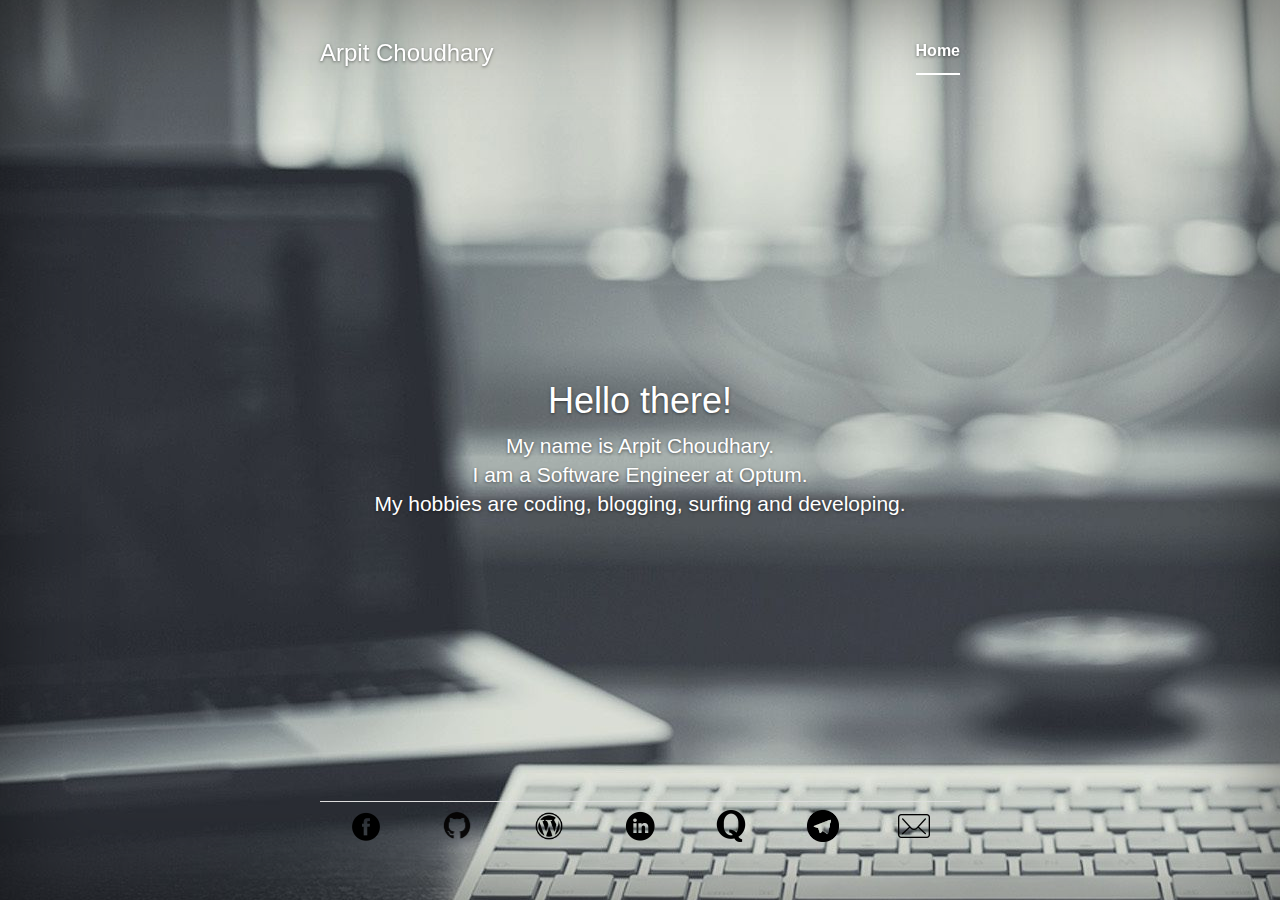
<file: index.html>
<!DOCTYPE html>
<html lang="en">
  <head>
    <meta charset="utf-8">
    <meta http-equiv="X-UA-Compatible" content="IE=edge">
    <meta name="viewport" content="width=device-width, initial-scale=1">
    <meta name="description" content="Homepage of Arpit Choudhary">
    <meta name="author" content="Arpit Choudhary">
    <title>Arpit Choudhary</title>
    <link rel=icon href=favicon/index.png>
    <link rel="stylesheet" href="https://maxcdn.bootstrapcdn.com/bootstrap/3.3.7/css/bootstrap.min.css" integrity="sha384-BVYiiSIFeK1dGmJRAkycuHAHRg32OmUcww7on3RYdg4Va+PmSTsz/K68vbdEjh4u" crossorigin="anonymous">
    <script src="https://maxcdn.bootstrapcdn.com/bootstrap/3.3.7/js/bootstrap.min.js" integrity="sha384-Tc5IQib027qvyjSMfHjOMaLkfuWVxZxUPnCJA7l2mCWNIpG9mGCD8wGNIcPD7Txa" crossorigin="anonymous"></script>
    <link href="css/cover.css" rel="stylesheet">
    <link href="css/me.css" rel="stylesheet">
  </head>
  <body class="bgme">
    <div class="site-wrapper">
      <div class="site-wrapper-inner">
        <div class="cover-container">
          <div class="masthead clearfix">
            <div class="inner">
              <h3 class="masthead-brand">Arpit Choudhary</h3>
              <nav class="hovtop">
                <ul class="nav masthead-nav">
                  <li class="active"><a href="">Home</a></li>
                </ul>
              </nav>
            </div>
          </div>
          <div class="inner cover">
            <h1 class="cover-heading">Hello there!</h1>
            <p class="lead">
            		My name is Arpit Choudhary.<br>I am a Software Engineer at Optum.<br>My hobbies are coding, blogging, surfing and developing.
            </p>
          </div>
          <div class="mastfoot">
            <div class="inner">
              <table class="table hov">
                <tbody>
                  <tr>
                    <td>
                      <a href="https://facebook.com/appi147" data-toggle="tooltip" data-placement="bottom" title="Facebook"><img src="img/fb.png" height="32" width="32">
                      </a>
                    </td>
                    <td>
                      <a href="http://github.com/appi147" data-toggle="tooltip" data-placement="bottom" title="Github"><img src="img/gh.png" height="32" width="32">
                      </a>
                    </td>
                    <td>
                      <a href="https://appiblogs.wordpress.com/" data-toggle="tooltip" data-placement="bottom" title="WordPress Blog"><img src="img/wp.png" height="32" width="32">
                      </a>
                    </td>
                    <td>
                      <a href="https://in.linkedin.com/in/arpitchoudhary147" data-toggle="tooltip" data-placement="bottom" title="LinkedIn"><img src="img/in.png" height="32" width="32">
                      </a>
                    </td>
                    <td>
                      <a href="https://www.quora.com/profile/Arpit-Choudhary-10" data-toggle="tooltip" data-placement="bottom" title="Quora"><img src="img/q.png" height="32" width="32">
                      </a>
                    </td>
                    <td>
                      <a href="https://t.me/appi147" data-toggle="tooltip" data-placement="bottom" title="Telegram"><img src="img/tg.png" height="32" width="32">
                      </a>
                    </td>
                    <td>
                      <a href="mailto:arpitkumar147@gmail.com" data-toggle="tooltip" data-placement="bottom" title="Send Mail"><img src="img/mail.png" height="32" width="32">
                      </a>
                    </td>
                  </tr>
                </tbody>
              </table>
            </div>
        </div>
      </div>
    </div>
    <script src="https://ajax.googleapis.com/ajax/libs/jquery/1.12.4/jquery.min.js"></script>
  </body>
</html>
</file>
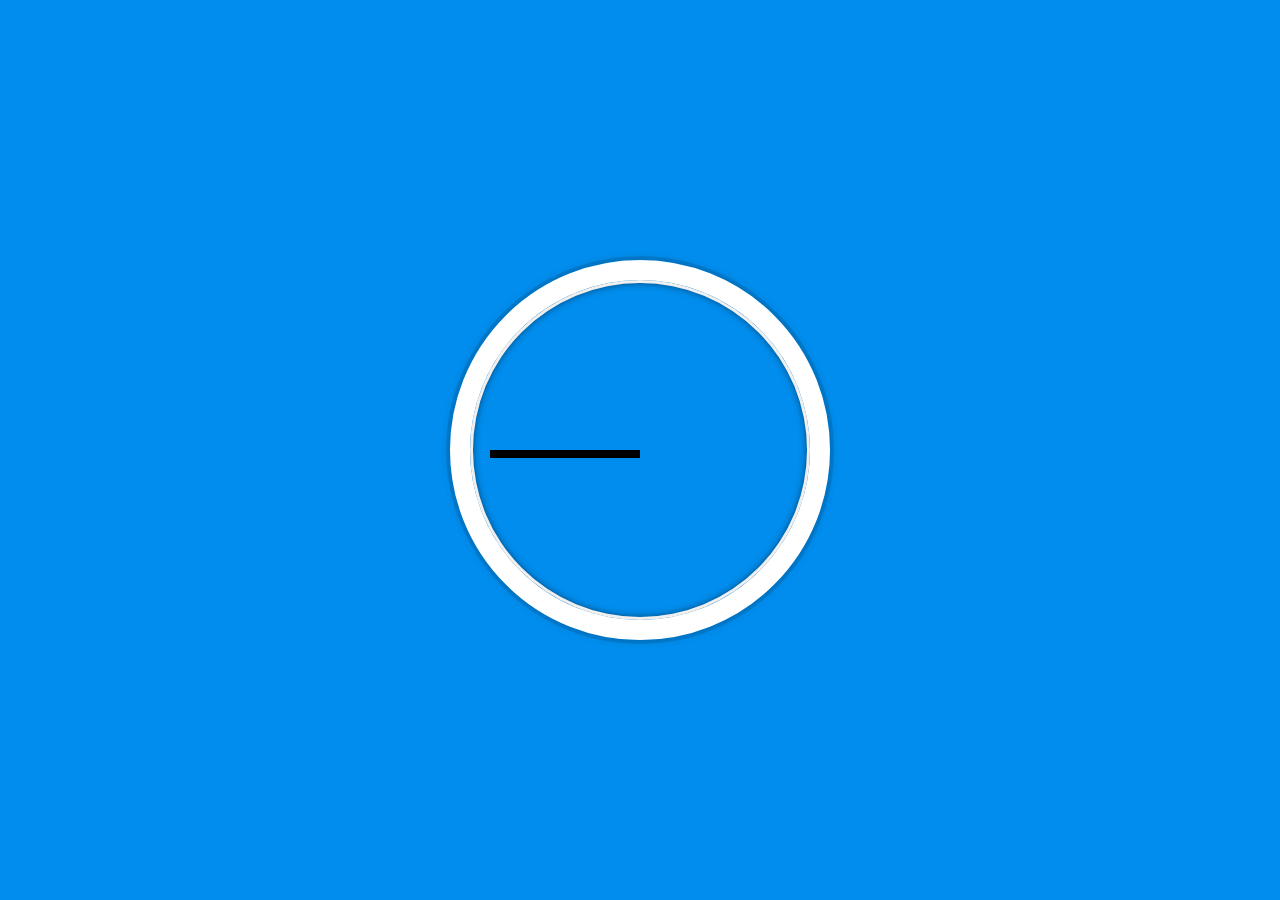
<file: js30/clock/index.html>
<!DOCTYPE html>
<html lang="en">
<head>
  <meta charset="UTF-8">
  <title>Clock</title>
</head>
<body>
    <div class="clock">
      <div class="clock-face">
        <div class="hand hour-hand"></div>
        <div class="hand min-hand"></div>
        <div class="hand second-hand"></div>
      </div>
    </div>

  <style>
    html {
      background:#018DED url(http://unsplash.it/1500/1000?image=881&blur=50);
      background-size:cover;
      font-family:'helvetica neue';
      text-align: center;
      font-size: 10px;
    }

    body {
      margin: 0;
      font-size: 2rem;
      display:flex;
      flex:1;
      min-height: 100vh;
      align-items: center;
    }

    .clock {
      width: 30rem;
      height: 30rem;
      border:20px solid white;
      border-radius:50%;
      margin:50px auto;
      position: relative;
      padding:2rem;
      box-shadow:
        0 0 0 4px rgba(0,0,0,0.1),
        inset 0 0 0 3px #EFEFEF,
        inset 0 0 10px black,
        0 0 10px rgba(0,0,0,0.2);
    }

    .clock-face {
      position: relative;
      width: 100%;
      height: 100%;
      /*transform: translateY(-3px); /* account for the height of the clock hands */
    }

    .hand {
      width: 50%;
      background: black;
      position: absolute;
      top: 50%;
      transform-origin: 100%;
      transition: all 0.05s;
      transition-timing-function: cubic-bezier(0.24, 2.88, 0, -0.01);
    }

    .hour-hand {
        height: 8px;
    }

    .min-hand {
        height: 5px;
    }

    .second-hand {
        height: 2px;
    }

  </style>

  <script>
    const secondHand = document.querySelector('.second-hand');
    const minHand = document.querySelector('.min-hand');
    const hourHand = document.querySelector('.hour-hand');
    function setDate() {
        const now = new Date();
        const seconds = now.getSeconds();
        const minutes = now.getMinutes();
        const hours = now.getHours();
        const secondsDegrees = seconds * 6;
        const minutesDegrees = minutes * 6;
        const hoursDegrees = (hours * 30) % 360;
        if(secondsDegrees == 0) {
            secondHand.style.transition = `all 0s`;
        } else {
            secondHand.style.transition = `all 0.05s`;
        }
        if(minutesDegrees == 0) {
            minHand.style.transition = `all 0s`;
        } else {
            minHand.style.transition = `all 0.05s`;
        }
        if(hoursDegrees == 0) {
            hourHand.style.transition = `all 0s`;
        } else {
            hourHand.style.transition = `all 0.05s`;
        }
        secondHand.style.transform = `rotate(${secondsDegrees}deg)`;
        minHand.style.transform = `rotate(${minutesDegrees}deg)`;
        hourHand.style.transform = `rotate(${hoursDegrees}deg)`;
    }
    setInterval(setDate, 1000);
  </script>
</body>
</html>
</file>
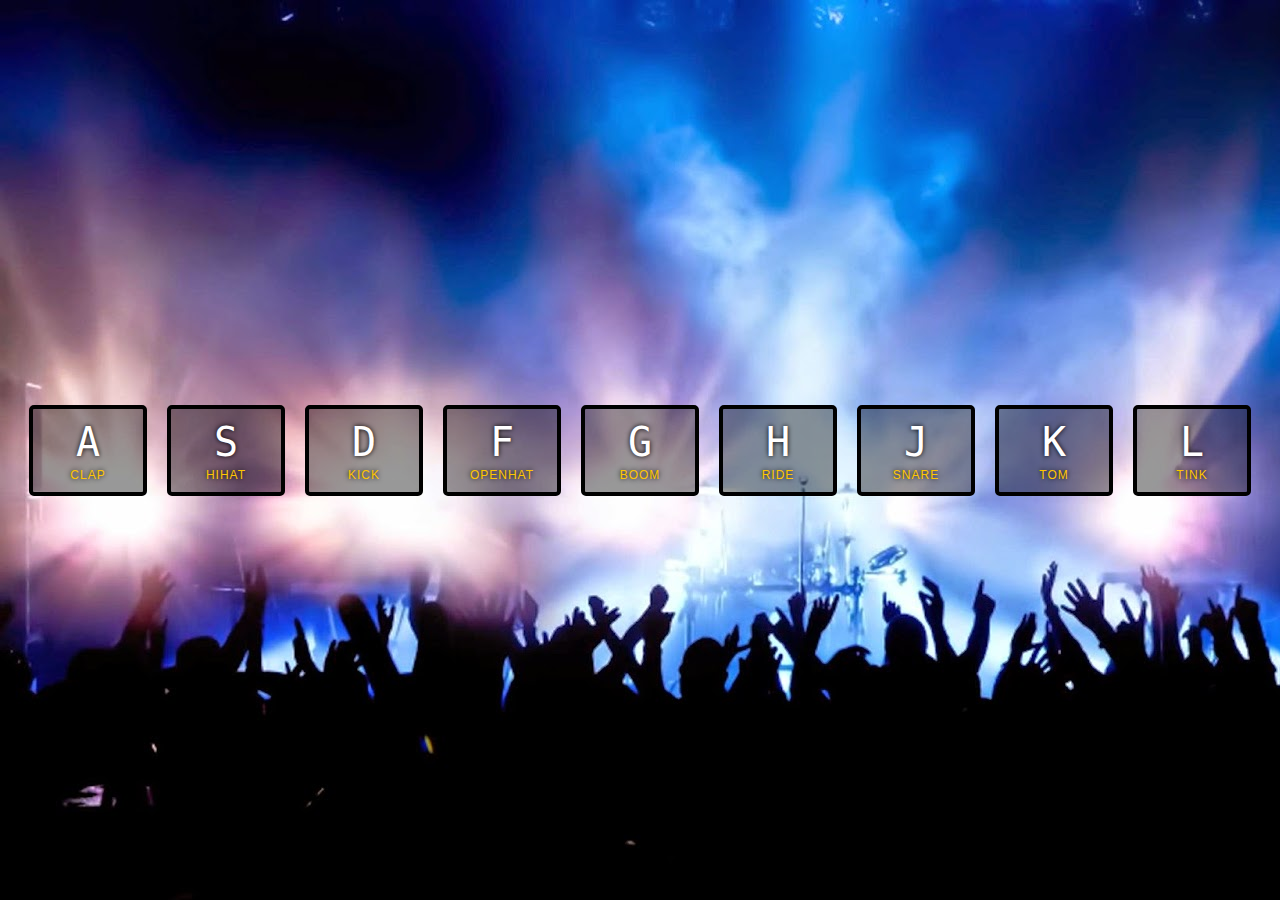
<file: js30/drumpad/index.html>
<!DOCTYPE html>
<html lang="en">
<head>
  <meta charset="UTF-8">
  <title>DrumPad</title>
  <link rel="stylesheet" href="drumpad.css">
</head>

<body>
  <div class="keys">
    <div data-key="65" class="key">
      <kbd>A</kbd>
      <span class="sound">clap</span>
    </div>
    <div data-key="83" class="key">
      <kbd>S</kbd>
      <span class="sound">hihat</span>
    </div>
    <div data-key="68" class="key">
      <kbd>D</kbd>
      <span class="sound">kick</span>
    </div>
    <div data-key="70" class="key">
      <kbd>F</kbd>
      <span class="sound">openhat</span>
    </div>
    <div data-key="71" class="key">
      <kbd>G</kbd>
      <span class="sound">boom</span>
    </div>
    <div data-key="72" class="key">
      <kbd>H</kbd>
      <span class="sound">ride</span>
    </div>
    <div data-key="74" class="key">
      <kbd>J</kbd>
      <span class="sound">snare</span>
    </div>
    <div data-key="75" class="key">
      <kbd>K</kbd>
      <span class="sound">tom</span>
    </div>
    <div data-key="76" class="key">
      <kbd>L</kbd>
      <span class="sound">tink</span>
    </div>
  </div>

  <audio data-key="81" src="crash.wav"></audio>
  <audio data-key="80" src="shaker.wav"></audio>
  <audio data-key="65" src="clap.wav"></audio>
  <audio data-key="83" src="hihat.wav"></audio>
  <audio data-key="68" src="kick.wav"></audio>
  <audio data-key="70" src="openhat.wav"></audio>
  <audio data-key="71" src="boom.wav"></audio>
  <audio data-key="72" src="ride.wav"></audio>
  <audio data-key="74" src="snare.wav"></audio>
  <audio data-key="75" src="tom.wav"></audio>
  <audio data-key="76" src="tink.wav"></audio>

<script>
  function removeTransition(e) {
    if (e.propertyName !== 'transform') return;
    e.target.classList.remove('playing');
  }

  function playSound(e) {
    const audio = document.querySelector(`audio[data-key="${e.keyCode}"]`);
    const key = document.querySelector(`div[data-key="${e.keyCode}"]`);
    if (!audio) return;
    if(key) key.classList.add('playing');
    audio.currentTime = 0;
    audio.play();
  }

  const keys = Array.from(document.querySelectorAll('.key'));
  keys.forEach(key => key.addEventListener('transitionend', removeTransition));
  window.addEventListener('keydown', playSound);
</script>

</body>
</html>
</file>
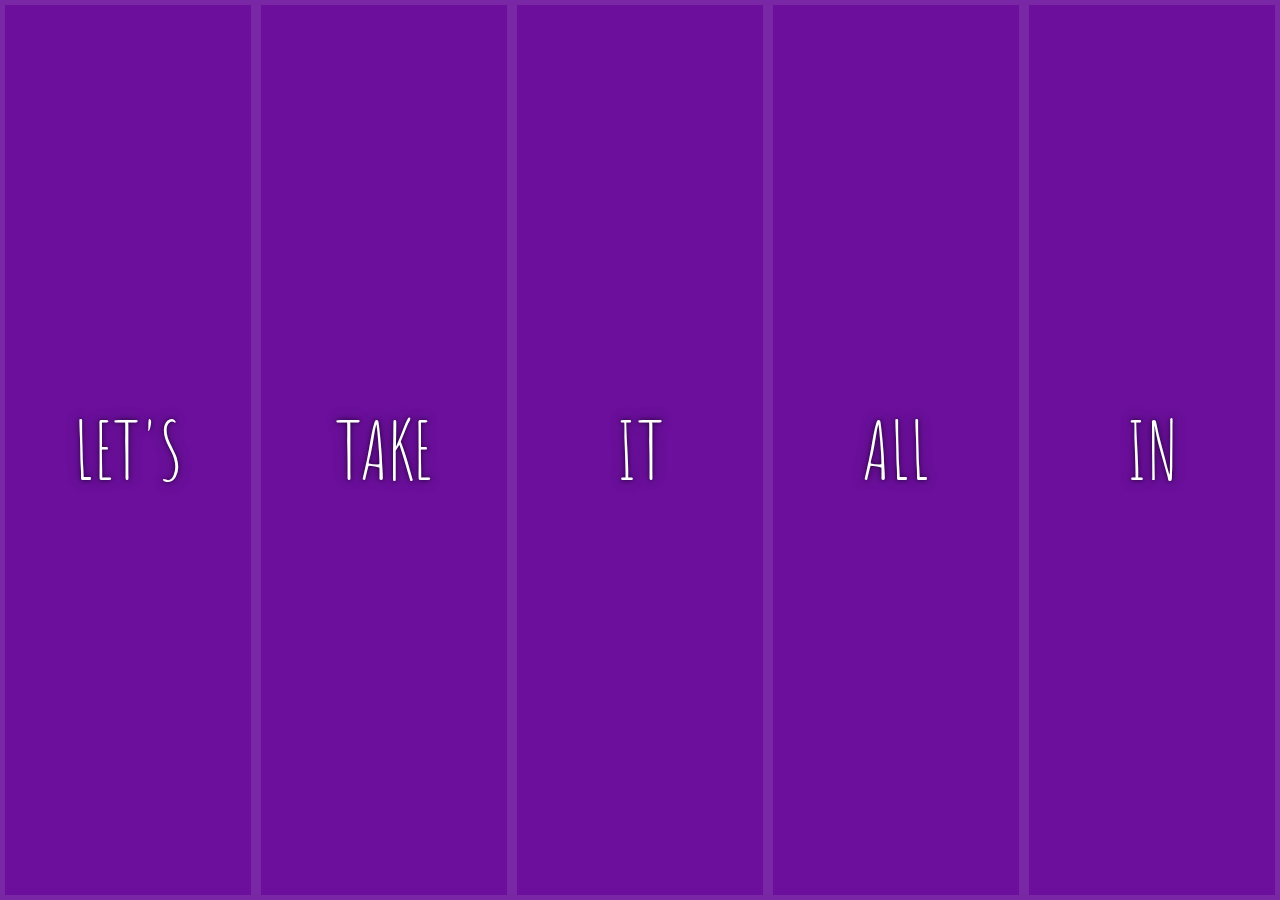
<file: js30/flexbox/index.html>
<!DOCTYPE html>
<html lang="en">
<head>
  <meta charset="UTF-8">
  <title>Flex Panels 💪</title>
  <link href='https://fonts.googleapis.com/css?family=Amatic+SC' rel='stylesheet' type='text/css'>
</head>
<body>
  <style>
    html {
      box-sizing: border-box;
      background:#ffc600;
      font-family:'helvetica neue';
      font-size: 20px;
      font-weight: 200;
    }
    body {
      margin: 0;
    }
    *, *:before, *:after {
      box-sizing: inherit;
    }

    .panels {
      min-height:100vh;
      overflow: hidden;
      display: flex;
    }

    .panel {
      background:#6B0F9C;
      box-shadow:inset 0 0 0 5px rgba(255,255,255,0.1);
      color:white;
      text-align: center;
      align-items:center;
      /* Safari transitionend event.propertyName === flex */
      /* Chrome + FF transitionend event.propertyName === flex-grow */
      transition:
        font-size 0.7s cubic-bezier(0.61,-0.19, 0.7,-0.11),
        flex 0.7s cubic-bezier(0.61,-0.19, 0.7,-0.11),
        background 0.2s;
      font-size: 20px;
      background-size:cover;
      background-position:center;
      flex: 1;
      display: flex;
      align-items: center;
      justify-content: center;
      flex-direction: column;
    }


    .panel1 { background-image:url(https://source.unsplash.com/gYl-UtwNg_I/1500x1500); }
    .panel2 { background-image:url(https://source.unsplash.com/rFKUFzjPYiQ/1500x1500); }
    .panel3 { background-image:url(https://images.unsplash.com/photo-1465188162913-8fb5709d6d57?ixlib=rb-0.3.5&q=80&fm=jpg&crop=faces&cs=tinysrgb&w=1500&h=1500&fit=crop&s=967e8a713a4e395260793fc8c802901d); }
    .panel4 { background-image:url(https://source.unsplash.com/ITjiVXcwVng/1500x1500); }
    .panel5 { background-image:url(https://source.unsplash.com/3MNzGlQM7qs/1500x1500); }

    /* flex children *-> wildcard*/
    .panel > * {
      margin:0;
      width: 100%;
      transition:transform 0.5s;
      flex: 1 0 auto;
      display: flex;
      justify-content: center;
      align-items: center;
    }

    .panel > *:first-child {
        transform: translateY(-100%);
    }

    .panel > *:last-child {
        transform: translateY(+100%);
    }

    .panel.open-active > *:first-child {
        transform: translateY(0);
    }

    .panel.open-active > *:last-child {
        transform: translateY(0);
    }

    .panel p {
      text-transform: uppercase;
      font-family: 'Amatic SC', cursive;
      text-shadow:0 0 4px rgba(0, 0, 0, 0.72), 0 0 14px rgba(0, 0, 0, 0.45);
      font-size: 2em;
    }
    .panel p:nth-child(2) {
      font-size: 4em;/*second child middle p element 4 times*/
    }

    .panel.open {
      font-size:40px;
      flex: 5;
    }

  </style>


  <div class="panels">
    <div class="panel panel1">
      <p>Hey</p>
      <p>Let's</p>
      <p>Dance</p>
    </div>
    <div class="panel panel2">
      <p>Give</p>
      <p>Take</p>
      <p>Receive</p>
    </div>
    <div class="panel panel3">
      <p>Experience</p>
      <p>It</p>
      <p>Today</p>
    </div>
    <div class="panel panel4">
      <p>Give</p>
      <p>All</p>
      <p>You can</p>
    </div>
    <div class="panel panel5">
      <p>Life</p>
      <p>In</p>
      <p>Motion</p>
    </div>
  </div>

  <script>
    const panels = document.querySelectorAll('.panel');

    function toggleOpen() {
        this.classList.toggle('open');
    }
    function toggleActive(e) {
        if(e.propertyName.includes('flex')) {
            this.classList.toggle('open-active');
        }
    }

    panels.forEach(panel => panel.addEventListener('click', toggleOpen))
    panels.forEach(panel => panel.addEventListener('transitionend', toggleActive))
  </script>

</body>
</html>
</file>
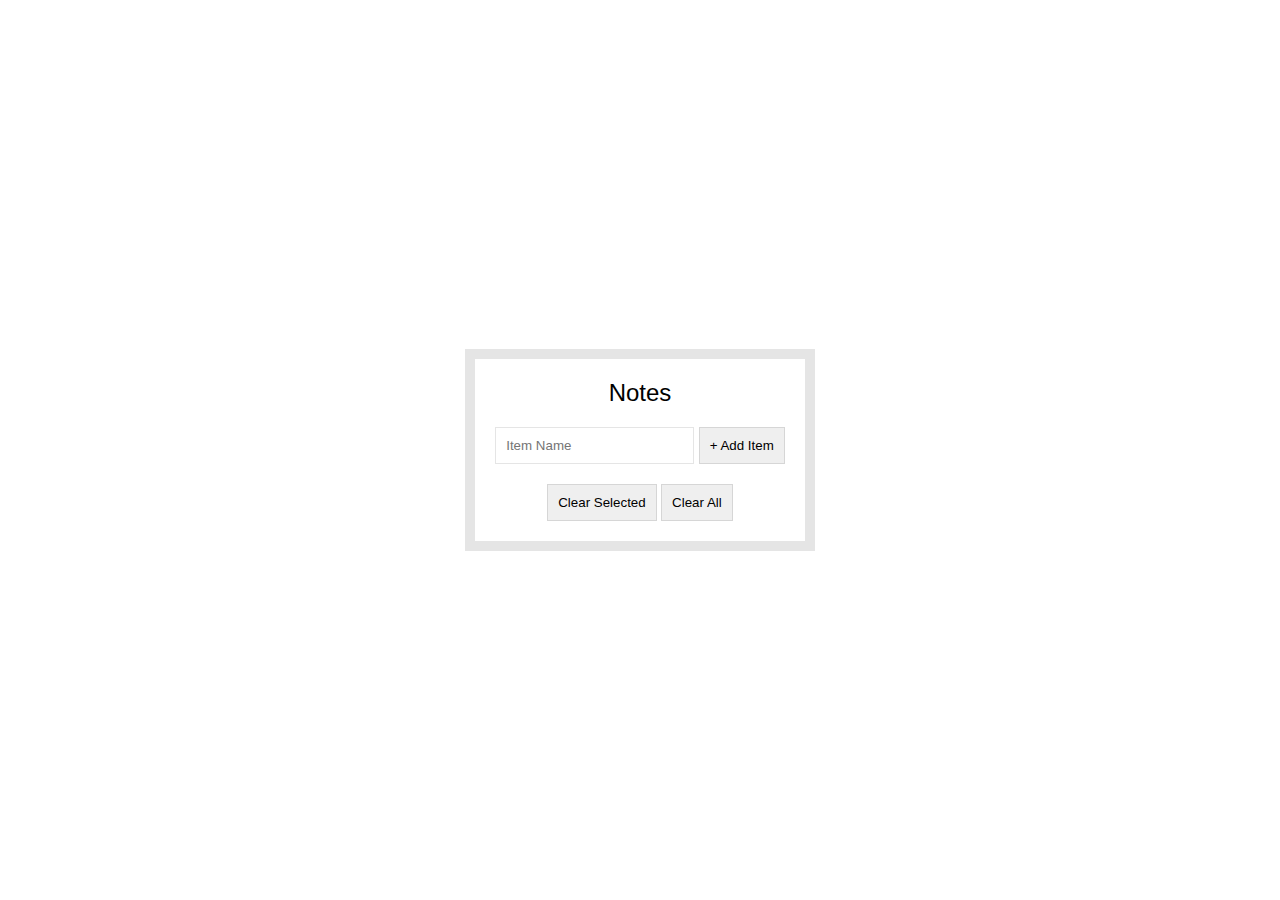
<file: js30/notes/index.html>
<!DOCTYPE html>
<html lang="en">
<head>
  <meta charset="UTF-8">
  <title>Notes</title>
  <link rel="stylesheet" href="style.css">
</head>
<body>
  <div class="wrapper">
    <h2>Notes</h2>
    <p></p>
    <ul class="plates">
      <li>Add items</li>
    </ul>
    <form class="add-items">
      <input type="text" name="item" placeholder="Item Name" required>
      <input type="submit" value="+ Add Item">
    </form>
    <div class="btns">
      <input id="clear" type="button" value="Clear Selected">
      <input id="clearall" type="button" value="Clear All">
    </div>
  </div>

<script>
  const addItems = document.querySelector('.add-items');
  const itemsList = document.querySelector('.plates');
  const clearList = document.querySelector('#clearall');
  const clearSelected = document.querySelector('#clear');
  var items = JSON.parse(localStorage.getItem('items')) || [];

  function addItem(e) {
    e.preventDefault();
    const text = this.querySelector('[name=item]').value;
    const item = {
      text: text,
      state: false
    }
    items.push(item);
    populateList(items , itemsList);
    this.reset();
  }

  function populateList(plates = [], platesList) {
    platesList.innerHTML = plates.map((plate, i) => {
      if (items[i].state == false) {
        return `
          <li>
            <input type="checkbox" data-index=${i} id="item${i}" ${plate.state ? 'checked' : ''} />
            <label for="item${i}">${plate.text}</label>
          </li>
        `
      } else {
        return `
        <del>
          <li>
            <input type="checkbox" data-index=${i} id="item${i}" ${plate.state ? 'checked' : ''} />
            <label for="item${i}">${plate.text}</label>
          </li>
        </del>
        `
      }
    }).join('');
    localStorage.setItem('items', JSON.stringify(items));
  }

  function toggleDone(e) {
    if (!e.target.matches('input')) return;
    items[e.target.dataset.index].state = !items[e.target.dataset.index].state;
    populateList(items, itemsList);
  }

  addItems.addEventListener('submit', addItem);
  itemsList.addEventListener('click', toggleDone);

  clearList.addEventListener('click', (e) => {
    e.preventDefault();
    items.length = 0;
    populateList(items, itemsList);
  })

  clearSelected.addEventListener('click', (e) => {
    e.preventDefault();
    items = items.filter(item => item.state == false);
    populateList(items, itemsList);
  })
  populateList(items, itemsList);
</script>

</body>
</html>
</file>
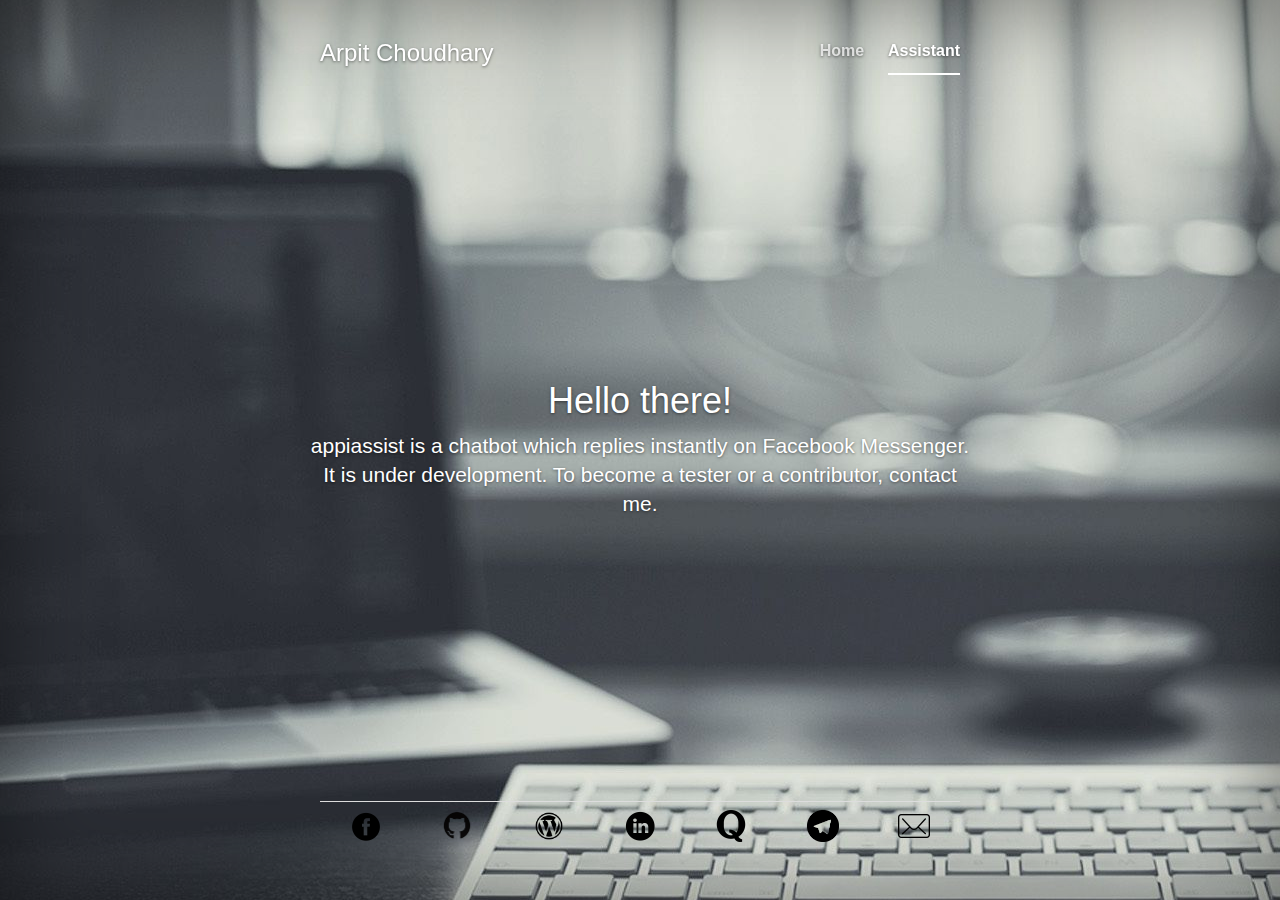
<file: assistant.html>
<!DOCTYPE html>
<html lang="en">
  <head>
    <meta charset="utf-8">
    <meta http-equiv="X-UA-Compatible" content="IE=edge">
    <meta name="viewport" content="width=device-width, initial-scale=1">
    <meta name="author" content="Arpit Choudhary">
    <title>appiassist</title>
    <link rel=icon href=favicon/index.png>
    <link rel="stylesheet" href="https://maxcdn.bootstrapcdn.com/bootstrap/3.3.7/css/bootstrap.min.css" integrity="sha384-BVYiiSIFeK1dGmJRAkycuHAHRg32OmUcww7on3RYdg4Va+PmSTsz/K68vbdEjh4u" crossorigin="anonymous">
    <script src="https://maxcdn.bootstrapcdn.com/bootstrap/3.3.7/js/bootstrap.min.js" integrity="sha384-Tc5IQib027qvyjSMfHjOMaLkfuWVxZxUPnCJA7l2mCWNIpG9mGCD8wGNIcPD7Txa" crossorigin="anonymous"></script>
    <link href="css/cover.css" rel="stylesheet">
    <link href="css/me.css" rel="stylesheet">
  </head>
  <body class="bgme">
    <div class="site-wrapper">
      <div class="site-wrapper-inner">
        <div class="cover-container">
          <div class="masthead clearfix">
            <div class="inner">
              <h3 class="masthead-brand">Arpit Choudhary</h3>
              <nav class="hovtop">
                <ul class="nav masthead-nav">
                  <li><a href="https://appi147.github.io/">Home</a></li>
                  <li class="active"><a href="#">Assistant</a></li>
                </ul>
              </nav>
            </div>
          </div>
          <div class="inner cover">
            <h1 class="cover-heading">Hello there!</h1>
            <p class="lead">
            		appiassist is a chatbot which replies instantly on Facebook Messenger. It is under development. To become a tester or a contributor, contact me.
            </p>
          </div>
          <div class="mastfoot">
            <div class="inner">
                <table class="table hov">
                  <tbody>
                    <tr>
                      <td>
                        <a href="https://facebook.com/appi147" data-toggle="tooltip" data-placement="bottom" title="Facebook"><img src="img/fb.png" height="32" width="32">
                        </a>
                      </td>
                      <td>
                        <a href="http://github.com/appi147" data-toggle="tooltip" data-placement="bottom" title="Github"><img src="img/gh.png" height="32" width="32">
                        </a>
                      </td>
                      <td>
                        <a href="https://appiblogs.wordpress.com/" data-toggle="tooltip" data-placement="bottom" title="WordPress Blog"><img src="img/wp.png" height="32" width="32">
                        </a>
                      </td>
                      <td>
                        <a href="https://in.linkedin.com/in/arpitchoudhary147" data-toggle="tooltip" data-placement="bottom" title="LinkedIn"><img src="img/in.png" height="32" width="32">
                        </a>
                      </td>
                      <td>
                        <a href="https://www.quora.com/profile/Arpit-Choudhary-10" data-toggle="tooltip" data-placement="bottom" title="Quora"><img src="img/q.png" height="32" width="32">
                        </a>
                      </td>
                      <td>
                        <a href="https://t.me/appi147" data-toggle="tooltip" data-placement="bottom" title="Telegram"><img src="img/tg.png" height="32" width="32">
                        </a>
                      </td>
                      <td>
                        <a href="mailto:arpitkumar147@gmail.com" data-toggle="tooltip" data-placement="bottom" title="Send Mail"><img src="img/mail.png" height="32" width="32">
                        </a>
                      </td>
                    </tr>
                    </tbody>
                </table>
            </div>
        </div>
      </div>
    </div>
    <script src="https://ajax.googleapis.com/ajax/libs/jquery/1.12.4/jquery.min.js"></script>
  </body>
</html>
</file>
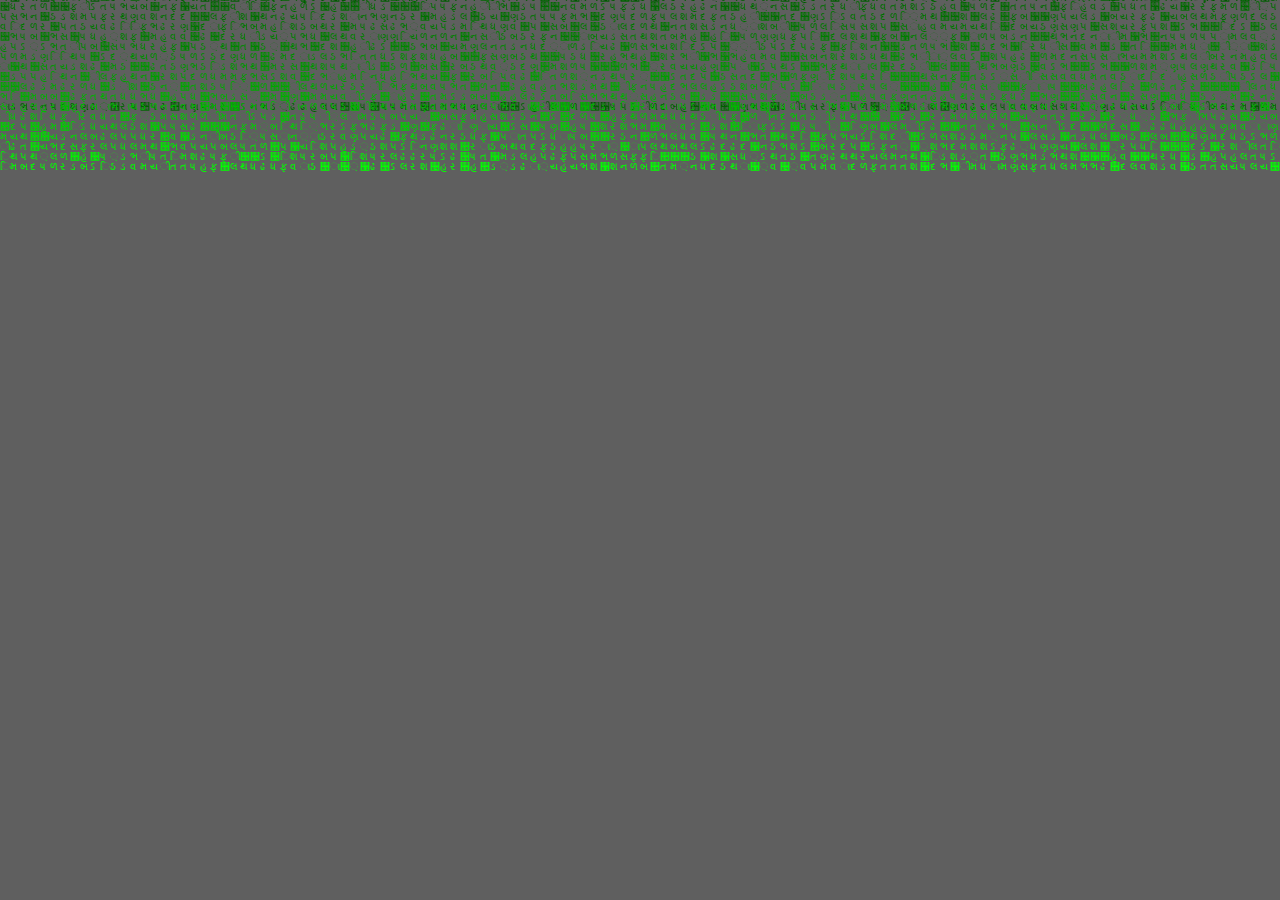
<file: eggs/matrix.html>
<head> <title> matrix </title> <link rel=icon href=../favicon/matrix.ico></head>
<body style=margin:0 />
<canvas id=q />
<script>
	var q=document.getElementById('q'),
	s=window.screen,
	w=q.width=s.width,
	h=q.height=s.height,
	p=Array(256).join(1).split(''),
	c=q.getContext('2d'),
	m=Math;setInterval(function(){
		c.fillStyle='rgba(0,0,0,0.05)';
		c.fillRect(0,0,w,h);
		c.fillStyle='rgba(0,255,0,1)';
		p=p.map(function(v,i){
			r=m.random();
			c.fillText(String.fromCharCode(m.floor(2720+r*33)),i*10,v);v+=10; return v>768+r*1e4?0:v
		})
	},33)
</script>
<!--Source: Don't know was saved in my bookmark. Thank You-->
</file>
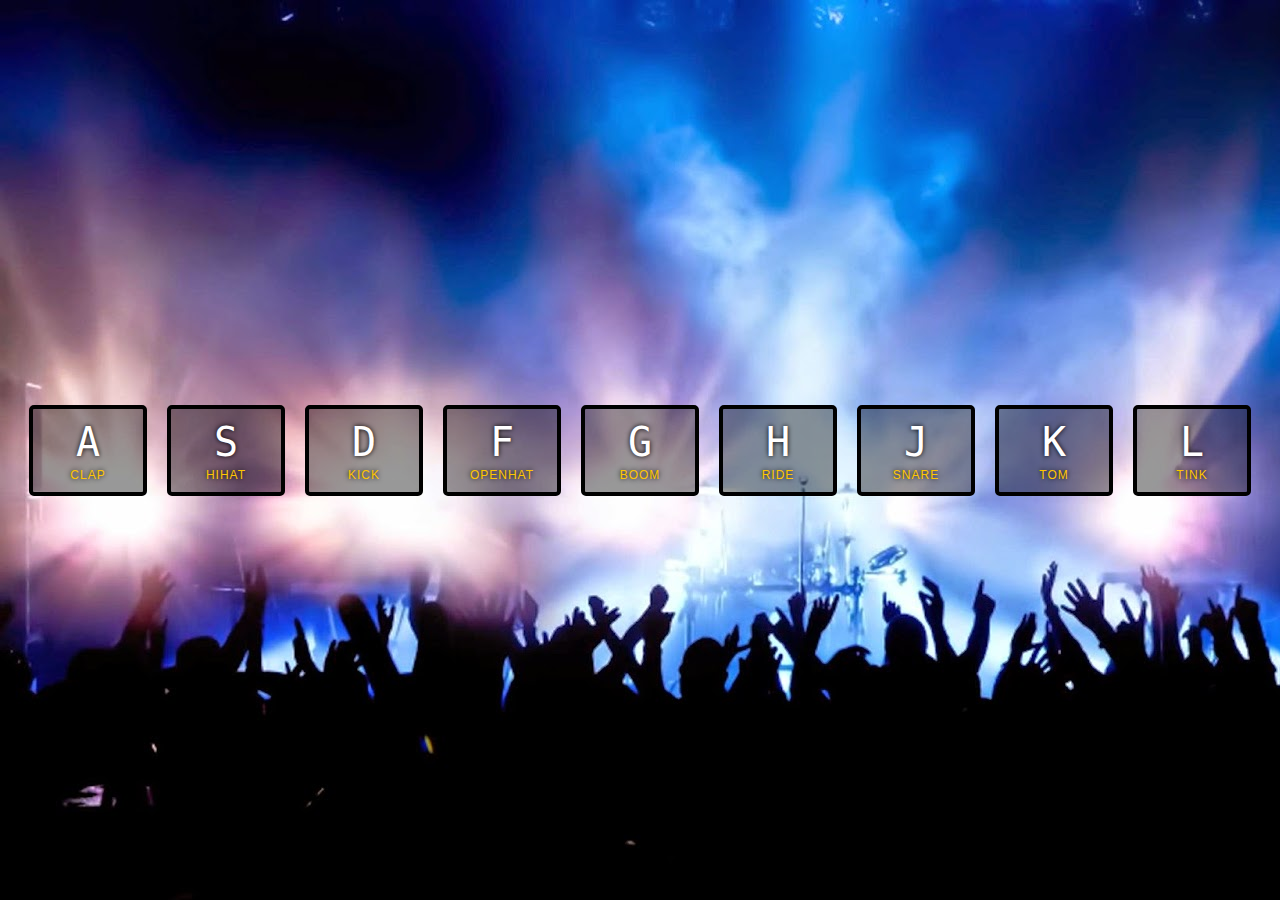
<file: js30/drumpad.html>
<!DOCTYPE html>
<html lang="en">
<head>
  <meta charset="UTF-8">
  <title>DrumPad</title>
  <link rel="stylesheet" href="css/drumpad.css">
</head>

<body>
  <div class="keys">
    <div data-key="65" class="key">
      <kbd>A</kbd>
      <span class="sound">clap</span>
    </div>
    <div data-key="83" class="key">
      <kbd>S</kbd>
      <span class="sound">hihat</span>
    </div>
    <div data-key="68" class="key">
      <kbd>D</kbd>
      <span class="sound">kick</span>
    </div>
    <div data-key="70" class="key">
      <kbd>F</kbd>
      <span class="sound">openhat</span>
    </div>
    <div data-key="71" class="key">
      <kbd>G</kbd>
      <span class="sound">boom</span>
    </div>
    <div data-key="72" class="key">
      <kbd>H</kbd>
      <span class="sound">ride</span>
    </div>
    <div data-key="74" class="key">
      <kbd>J</kbd>
      <span class="sound">snare</span>
    </div>
    <div data-key="75" class="key">
      <kbd>K</kbd>
      <span class="sound">tom</span>
    </div>
    <div data-key="76" class="key">
      <kbd>L</kbd>
      <span class="sound">tink</span>
    </div>
  </div>

  <audio data-key="81" src="audio/drumpad/crash.wav"></audio>
  <audio data-key="80" src="audio/drumpad/shaker.wav"></audio>
  <audio data-key="65" src="audio/drumpad/clap.wav"></audio>
  <audio data-key="83" src="audio/drumpad/hihat.wav"></audio>
  <audio data-key="68" src="audio/drumpad/kick.wav"></audio>
  <audio data-key="70" src="audio/drumpad/openhat.wav"></audio>
  <audio data-key="71" src="audio/drumpad/boom.wav"></audio>
  <audio data-key="72" src="audio/drumpad/ride.wav"></audio>
  <audio data-key="74" src="audio/drumpad/snare.wav"></audio>
  <audio data-key="75" src="audio/drumpad/tom.wav"></audio>
  <audio data-key="76" src="audio/drumpad/tink.wav"></audio>

<script>
  function removeTransition(e) {
    if (e.propertyName !== 'transform') return;
    e.target.classList.remove('playing');
  }

  function playSound(e) {
    const audio = document.querySelector(`audio[data-key="${e.keyCode}"]`);
    const key = document.querySelector(`div[data-key="${e.keyCode}"]`);
    if (!audio) return;
    if(key) key.classList.add('playing');
    audio.currentTime = 0;
    audio.play();
  }

  const keys = Array.from(document.querySelectorAll('.key'));
  keys.forEach(key => key.addEventListener('transitionend', removeTransition));
  window.addEventListener('keydown', playSound);
</script>

</body>
</html>
</file>
<file: css/cover.css>
/*
 * Globals
 */

/* Links */
a,
a:focus,
a:hover {
  color: #fff;
}

/* Custom default button */
.btn-default,
.btn-default:hover,
.btn-default:focus {
  color: #333;
  text-shadow: none; /* Prevent inheritance from `body` */
  background-color: #fff;
  border: 1px solid #fff;
}


/*
 * Base structure
 */

html,
body {
  height: 100%;
  background-color: #333;
}
body {
  color: #fff;
  text-align: center;
  text-shadow: 0 1px 3px rgba(0,0,0,.5);
}

/* Extra markup and styles for table-esque vertical and horizontal centering */
.site-wrapper {
  display: table;
  width: 100%;
  height: 100%; /* For at least Firefox */
  min-height: 100%;
  -webkit-box-shadow: inset 0 0 100px rgba(0,0,0,.5);
          box-shadow: inset 0 0 100px rgba(0,0,0,.5);
}
.site-wrapper-inner {
  display: table-cell;
  vertical-align: top;
}
.cover-container {
  margin-right: auto;
  margin-left: auto;
}

/* Padding for spacing */
.inner {
  padding: 30px;
}


/*
 * Header
 */
.masthead-brand {
  margin-top: 10px;
  margin-bottom: 10px;
}

.masthead-nav > li {
  display: inline-block;
}
.masthead-nav > li + li {
  margin-left: 20px;
}
.masthead-nav > li > a {
  padding-right: 0;
  padding-left: 0;
  font-size: 16px;
  font-weight: bold;
  color: #fff; /* IE8 proofing */
  color: rgba(255,255,255,.75);
  border-bottom: 2px solid transparent;
}
.masthead-nav > li > a:hover,
.masthead-nav > li > a:focus {
  background-color: transparent;
  border-bottom-color: #a9a9a9;
  border-bottom-color: rgba(255,255,255,.25);
}
.masthead-nav > .active > a,
.masthead-nav > .active > a:hover,
.masthead-nav > .active > a:focus {
  color: #fff;
  border-bottom-color: #fff;
}

@media (min-width: 768px) {
  .masthead-brand {
    float: left;
  }
  .masthead-nav {
    float: right;
  }
}


/*
 * Cover
 */

.cover {
  padding: 0 20px;
}
.cover .btn-lg {
  padding: 10px 20px;
  font-weight: bold;
}


/*
 * Footer
 */

.mastfoot {
  color: #999; /* IE8 proofing */
  color: rgba(255,255,255,.5);
}


/*
 * Affix and center
 */

@media (min-width: 768px) {
  /* Pull out the header and footer */
  .masthead {
    position: fixed;
    top: 0;
  }
  .mastfoot {
    position: fixed;
    bottom: 0;
  }
  /* Start the vertical centering */
  .site-wrapper-inner {
    vertical-align: middle;
  }
  /* Handle the widths */
  .masthead,
  .mastfoot,
  .cover-container {
    width: 100%; /* Must be percentage or pixels for horizontal alignment */
  }
}

@media (min-width: 992px) {
  .masthead,
  .mastfoot,
  .cover-container {
    width: 700px;
  }
}
</file>
<file: css/me.css>
/*css added for hover effect*/
table.hov td {
background-color: none;
}
table.hov td:hover {
  background-color: rgba(73,73,73,.3);
  border-width: 4px 4px;
  border-radius: 0px 0px 20px 20px;
}
nav.hovtop li{
background-color: none;
}
nav.hovtop li:hover {
  background-color: rgba(73,73,73,.3);
  border-top-left-radius: 20%;
  border-top-right-radius: 20%;
}
/*background image*/
body {
	background: url(../img/bg.jpg) no-repeat left;
}
</file>
<file: js30/drumpad/drumpad.css>
html {
  font-size: 10px;
  background-image: url(concert.jpg);
  background-repeat: no-repeat;
}
body,html {
  margin: 0;
  padding: 0;
  font-family: sans-serif;
}

.keys {
  display: flex;
  flex: 1;
  min-height: 100vh;
  align-items: center;
  justify-content: center;
}

.key {
  border: .4rem solid black;
  border-radius: .5rem;
  margin: 1rem;
  font-size: 1.5rem;
  padding: 1rem .5rem;
  transition: all .07s ease;
  width: 10rem;
  text-align: center;
  color: white;
  background: rgba(0,0,0,0.4);
  text-shadow: 0 0 .5rem black;
}

.playing {
  transform: scale(1.1);
  border-color: #ffc600;
  box-shadow: 0 0 1rem #ffc600;
}

kbd {
  display: block;
  font-size: 4rem;
}

.sound {
  font-size: 1.2rem;
  text-transform: uppercase;
  letter-spacing: .1rem;
  color: #ffc600;
}
</file>
<file: js30/notes/style.css>
html {
      box-sizing: border-box;
      background-size:cover;
      min-height:100vh;
      display:flex;
      justify-content: center;
      align-items: center;
      text-align: center;
      font-family: Futura,"Trebuchet MS",Arial,sans-serif
    }
    *, *:before, *:after {box-sizing: inherit; }

    svg {
      fill:white;
      background: rgba(0,0,0,0.1);
      padding: 20px;
      border-radius: 50%;
      width:200px;
      margin-bottom: 50px;
    }

    .wrapper {
      padding: 20px;
      max-width: 350px;
      background: rgba(255,255,255,0.95);
      box-shadow: 0 0 0 10px rgba(0,0,0,0.1);
    }

    h2 {
      text-align: center;
      margin: 0;
      font-weight: 200;
    }

    .plates {
      margin: 0;
      padding: 0;
      text-align: left;
      list-style: none;
    }

    .plates li {
      border-bottom: 1px solid rgba(0,0,0,0.2);
      padding: 10px 0;
      font-weight: 100;
      display: flex;
    }

    .plates label {
      flex:1;
      cursor: pointer;

    }

    .plates input {
      display: none;
    }

    .plates input + label:before {
      content: '⬜️';
      margin-right: 10px;
    }

    .plates input:checked + label:before {
      content: '🌮';
    }

    .add-items {
      margin-top: 20px;
    }

    .add-items input {
      padding:10px;
      outline:0;
      border:1px solid rgba(0,0,0,0.1);
    }

    .btns {
      margin-top: 20px;
    }

    .btns input {
      padding:10px;
      outline:0;
      border:1px solid rgba(0,0,0,0.1);
    }
</file>
<file: js30/css/drumpad.css>
html {
  font-size: 10px;
  background-image: url(../image/concert.jpg);
  background-size: block;
  background-repeat: no-repeat;
}
body,html {
  margin: 0;
  padding: 0;
  font-family: sans-serif;
}

.keys {
  display: flex;
  flex: 1;
  min-height: 100vh;
  align-items: center;
  justify-content: center;
}

.key {
  border: .4rem solid black;
  border-radius: .5rem;
  margin: 1rem;
  font-size: 1.5rem;
  padding: 1rem .5rem;
  transition: all .07s ease;
  width: 10rem;
  text-align: center;
  color: white;
  background: rgba(0,0,0,0.4);
  text-shadow: 0 0 .5rem black;
}

.playing {
  transform: scale(1.1);
  border-color: #ffc600;
  box-shadow: 0 0 1rem #ffc600;
}

kbd {
  display: block;
  font-size: 4rem;
}

.sound {
  font-size: 1.2rem;
  text-transform: uppercase;
  letter-spacing: .1rem;
  color: #ffc600;
}
</file>
